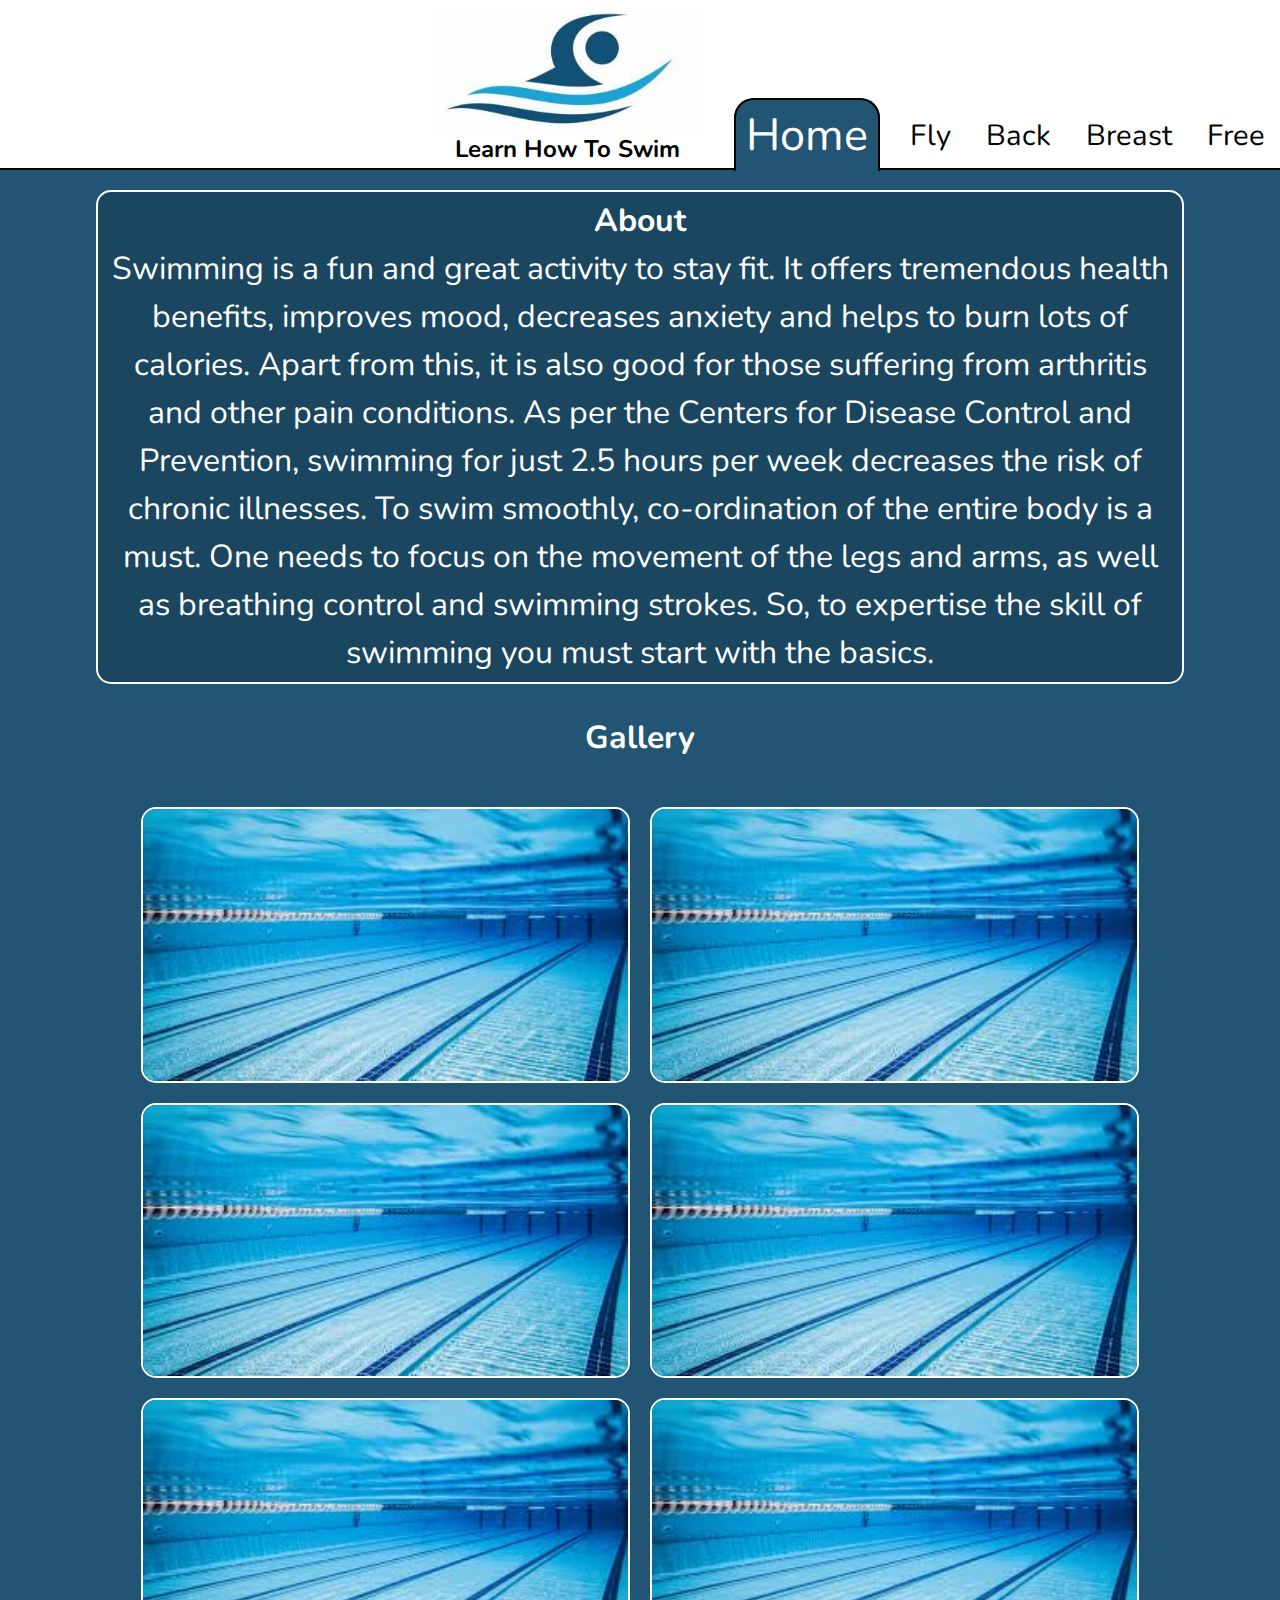
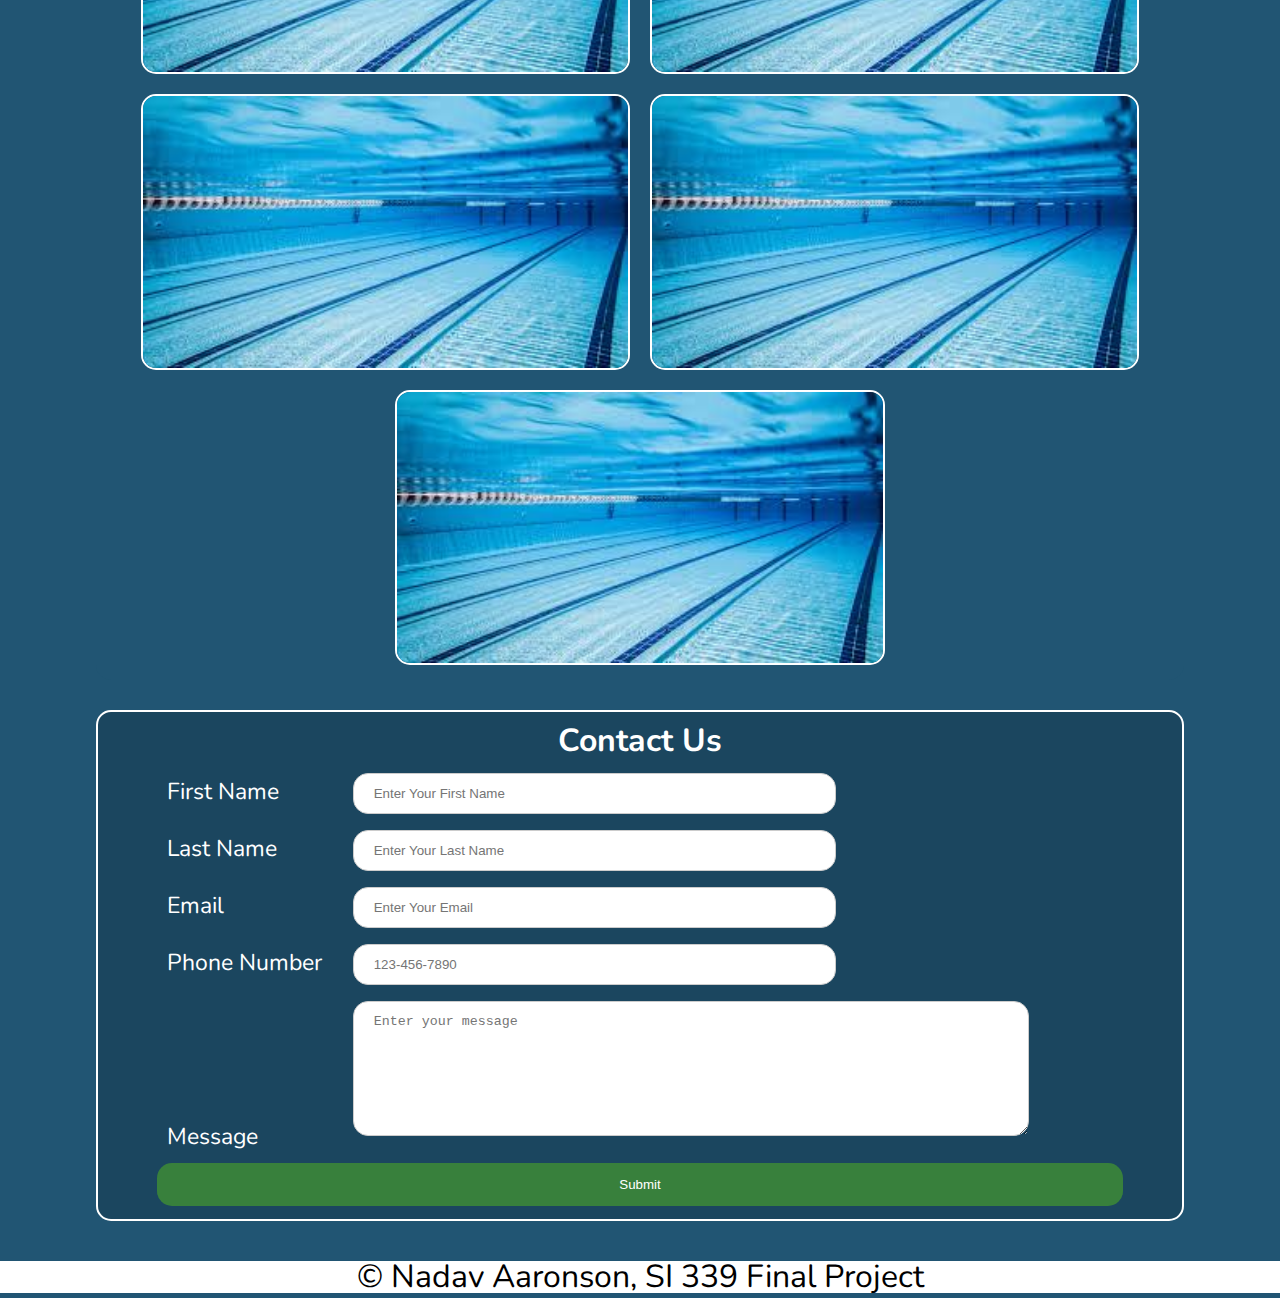
<file: index.html>
<!DOCTYPE html>
<html lang="en">
<head>
    <meta charset="UTF-8">
    <meta http-equiv="X-UA-Compatible" content="IE=edge">
    <meta name="viewport" content="width=device-width, initial-scale=1.0">
    <link rel="shortcut icon" type="image/png" href="images/swimming_icon.png"/>
    <link rel="stylesheet" type="text/css" href="css/html5reset.css">
    <link rel="stylesheet" type="text/css" href="css/style.css">
    <link rel="preconnect" href="https://fonts.googleapis.com">
    <link rel="preconnect" href="https://fonts.gstatic.com" crossorigin>
    <link href="https://fonts.googleapis.com/css2?family=Nunito:wght@300;800&display=swap" rel="stylesheet">
    <title>Home Page</title>
</head>
<body>
    <header>
        <dic class="skip">
            <a href="#home">Skip To Main Content</a>
        </dic>
        <div id="logo_head">
        <img src="images/swimming_background.jpeg" alt="logo" id="logo">
        <h1 id="learn">Learn How To Swim</h1>
        </div>
        <nav>
            <ul class="nav_links">
                <li class="nav_item"><a href='index.html' id="current_link">Home</a></li>
                <li class="nav_item"><a href='fly.html'>Fly</a></li>
                <li class="nav_item"><a href='back.html'>Back</a></li>
                <li class="nav_item"><a href='breast.html'>Breast</a></li>
                <li class="nav_item"><a href='free.html'>Free</a></li>
            </ul>
        </nav>
    </header>
    <main class="container" id ="home">   
        <div>
            <h2>About</h2>
            <p>Swimming is a fun and great activity to stay fit. It offers tremendous health benefits, improves mood, decreases anxiety and helps to burn lots of calories. Apart from this, it is also good for those suffering from arthritis and other pain conditions. As per the Centers for Disease Control and Prevention, swimming for just 2.5 hours per week decreases the risk of chronic illnesses.
                To swim smoothly, co-ordination of the entire body is a must. One needs to focus on the movement of the legs and arms, as well as breathing control and swimming strokes. So, to expertise the skill of swimming you must start with the basics.
            </p>   
        </div>
        <h2>Gallery</h2>
        <div class="image">
            <img src="images/image1.jpeg" alt>
            <img src="images/image1.jpeg" alt>
            <img src="images/image1.jpeg" alt>
            <img src="images/image1.jpeg" alt>
            <img src="images/image1.jpeg" alt>
            <img src="images/image1.jpeg" alt>
            <img src="images/image1.jpeg" alt>
            <img src="images/image1.jpeg" alt>
            <img src="images/image1.jpeg" alt>
        </div>
        <div id = "form">
            <h2 id = "contact">Contact Us</h2>
            <form action="https://formspree.io/f/xrgrnnyv" method="POST">
                <fieldset>
                
                    <label for="first_name">First Name</label>
                    <input type="text" placeholder="Enter Your First Name" id = "first_name" name="first_name" required>
                    <br>
                    <label for="last_name">Last Name</label>
                    <input type="text" placeholder="Enter Your Last Name" id = "last_name" name="last_name" required>
                    <br>
                    <label for="email_id">Email</label>
                    <input type="email" placeholder="Enter Your Email" id = "email_id" name="email" required>
                    <br>
                    <label for="phone_id">Phone Number</label>
                    <input type="tel" name="phone" placeholder="123-456-7890" pattern="[0-9]{3}-[0-9]{3}-[0-9]{4}" required>                
                    <br>
                    <label for="msg">Message</label>
                    <textarea placeholder="Enter your message" id = "msg" name="mesg" required></textarea>
                    <br>
                    <input type="submit" value = "Submit">
                  </fieldset>

            </form>

        </div>





    </main>
<footer>
    <p>&copy; Nadav Aaronson, SI 339 Final Project</p>

</footer>
    
</body>
</html>
</file>
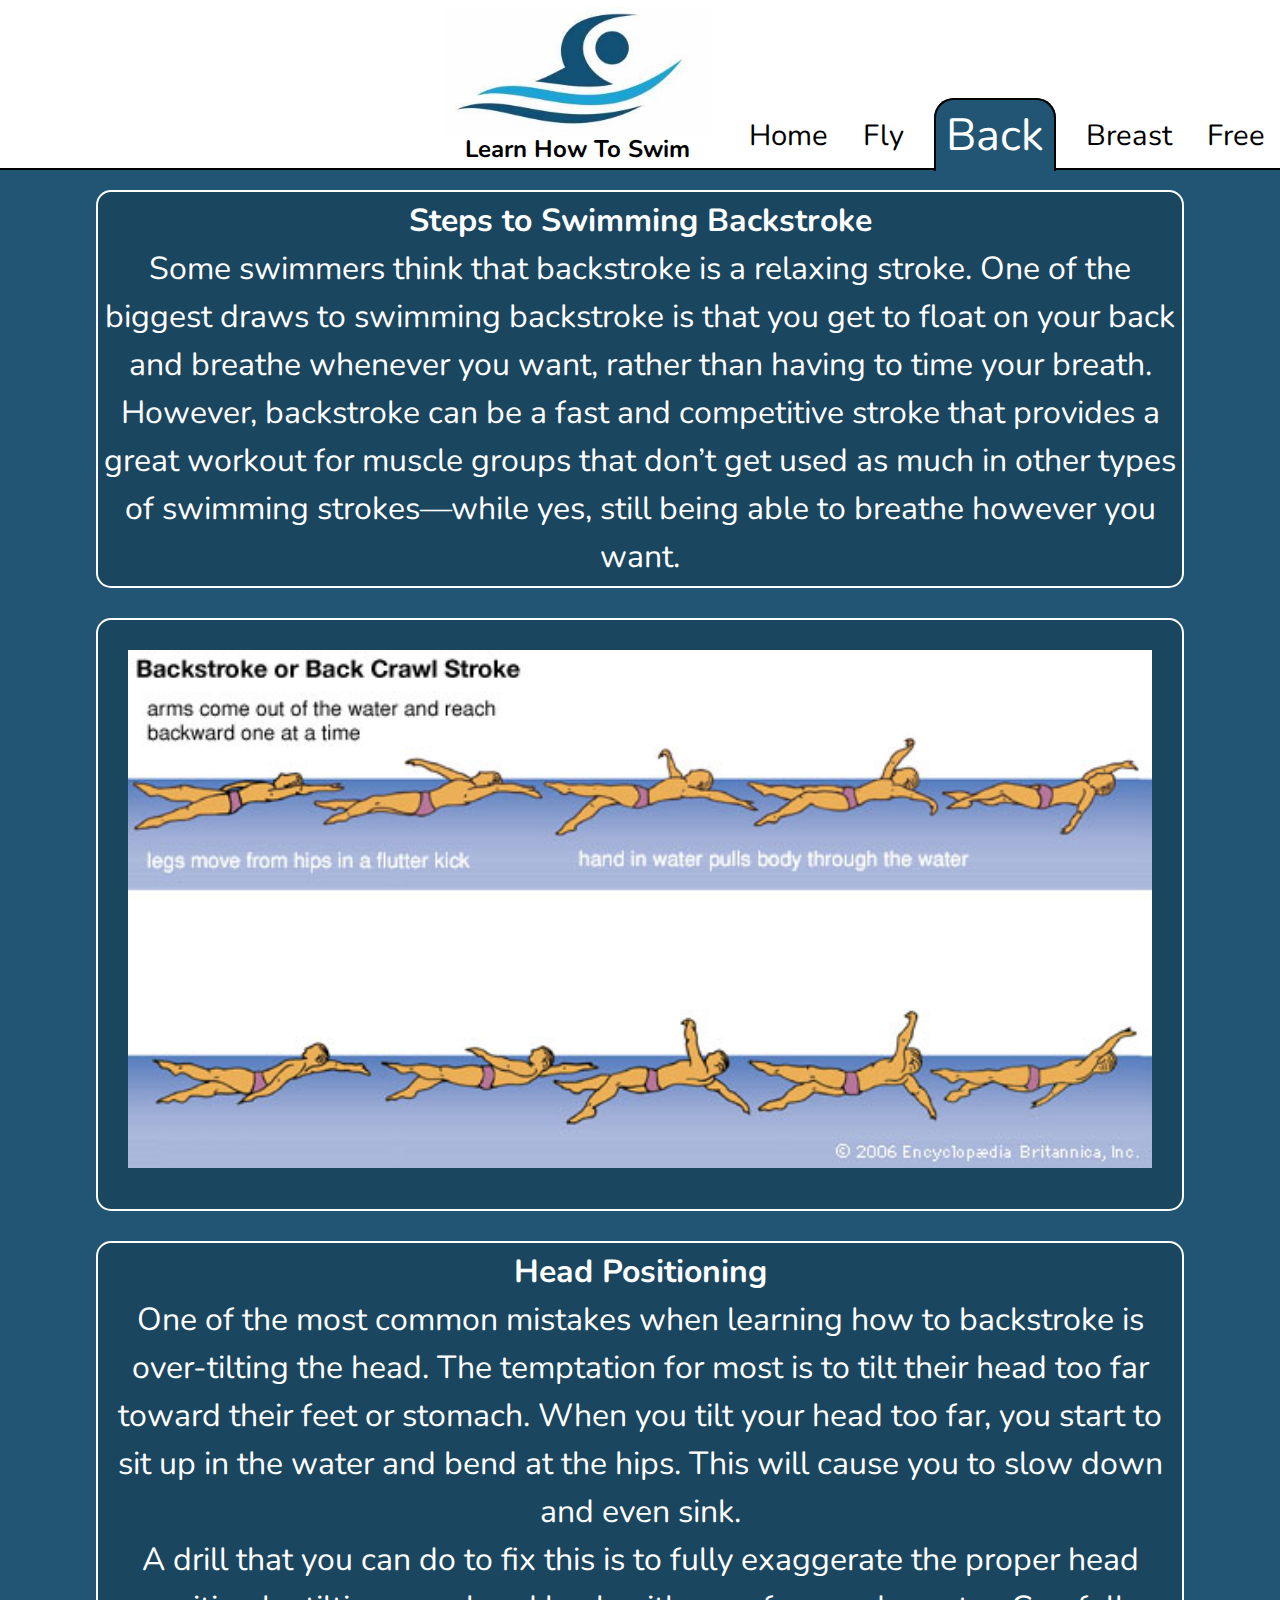
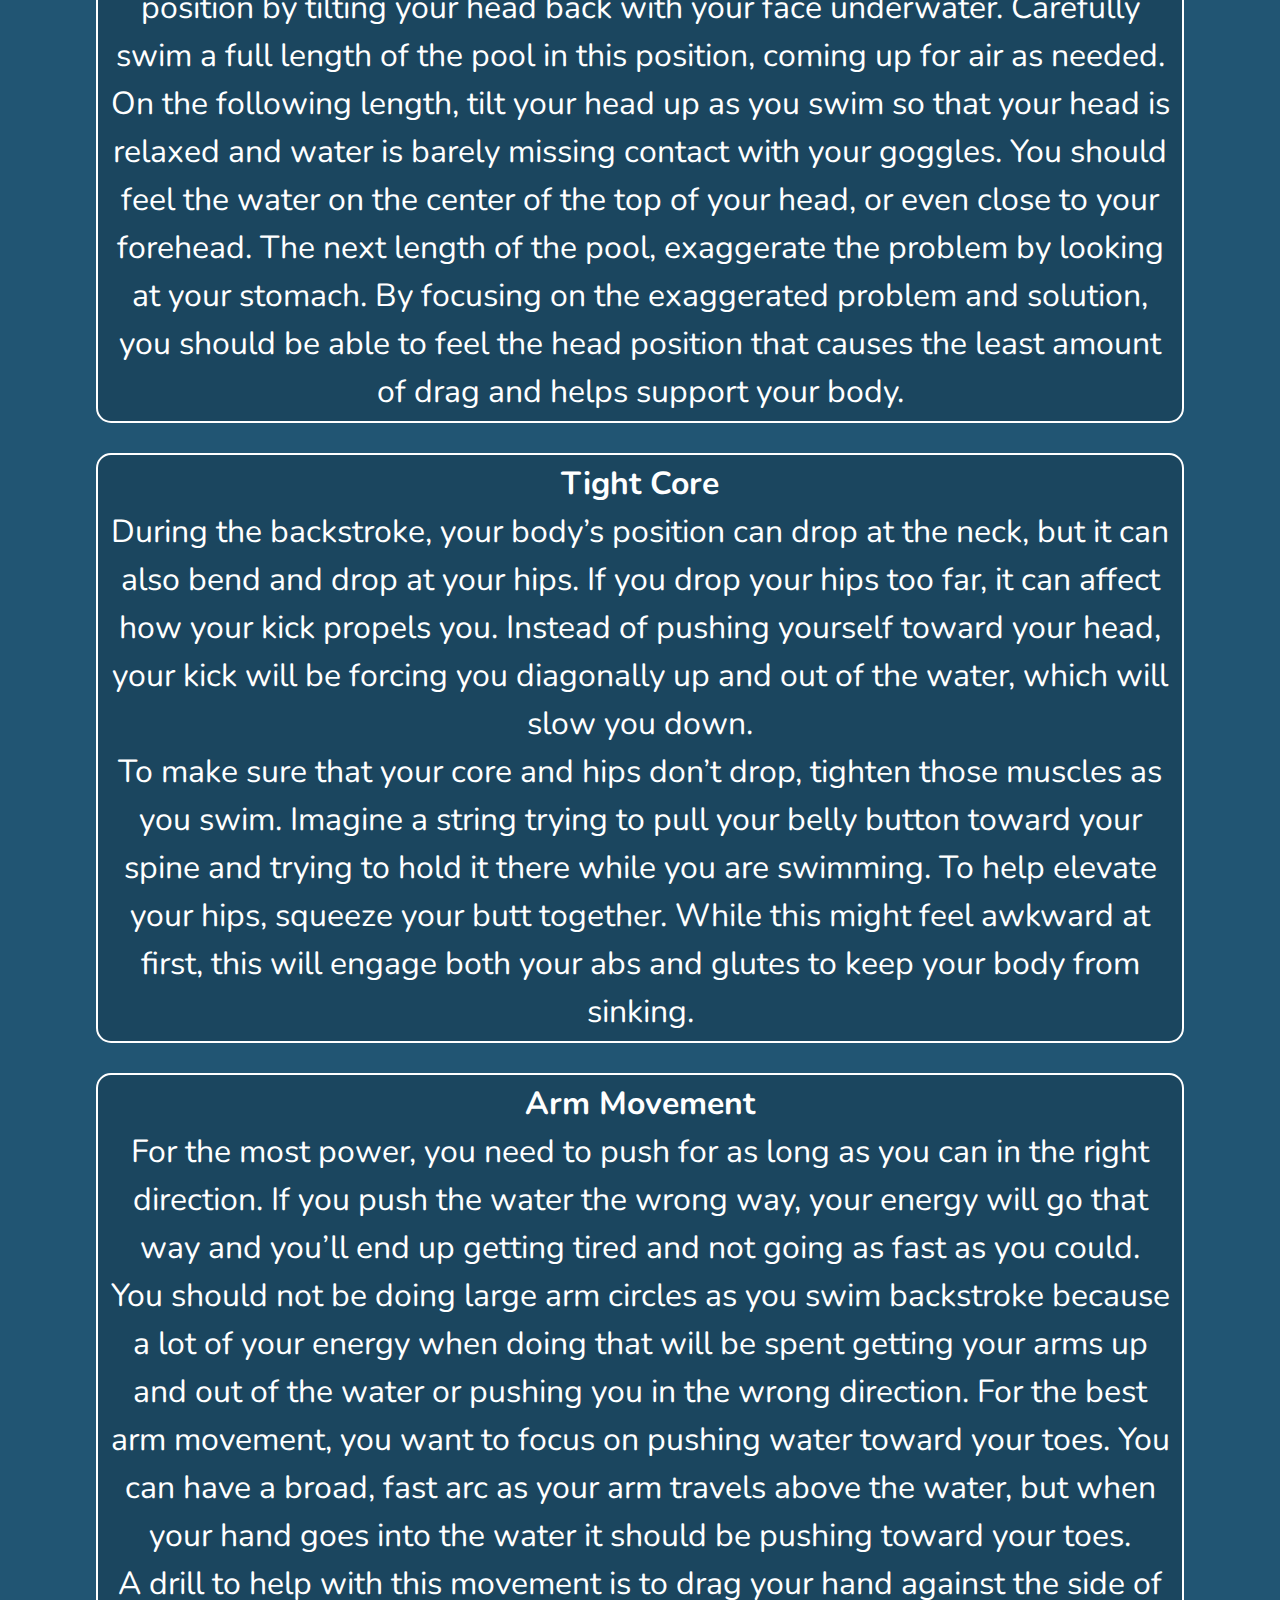
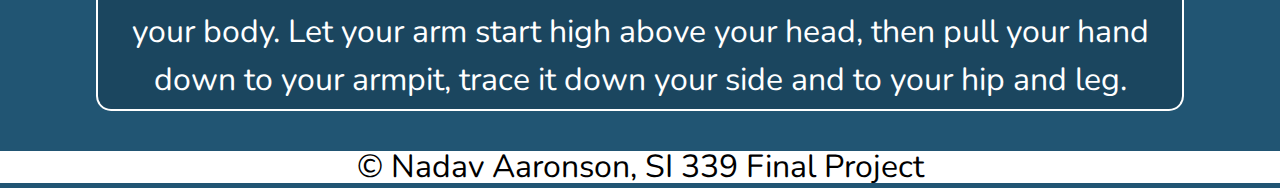
<file: back.html>
<!DOCTYPE html>
<html lang="en">
<head>
    <meta charset="UTF-8">
    <meta http-equiv="X-UA-Compatible" content="IE=edge">
    <meta name="viewport" content="width=device-width, initial-scale=1.0">
    <link rel="shortcut icon" type="image/png" href="images/swimming_icon.png"/>
    <link rel="stylesheet" type="text/css" href="css/html5reset.css">
    <link rel="stylesheet" type="text/css" href="css/style.css">
    <link rel="preconnect" href="https://fonts.googleapis.com">
    <link rel="preconnect" href="https://fonts.gstatic.com" crossorigin>
    <link href="https://fonts.googleapis.com/css2?family=Nunito:wght@300;800&display=swap" rel="stylesheet">
    <title>back Page</title>
</head>
<body>
    <header>
        <dic class="skip">
            <a href="#home">Skip To Main Content</a>
        </dic>
        <div id="logo_head">
        <img src="images/swimming_background.jpeg" alt="logo" id="logo">
        <h1 id="learn">Learn How To Swim</h1>
        </div>
        <nav>
            <ul class="nav_links">
                <li class="nav_item"><a href='index.html'>Home</a></li>
                <li class="nav_item"><a href='fly.html'>Fly</a></li>
                <li class="nav_item"><a href='back.html' id="current_link">Back</a></li>
                <li class="nav_item"><a href='breast.html'>Breast</a></li>
                <li class="nav_item"><a href='free.html'>Free</a></li>          
        </nav>
    </header>
    <main class="container" id ="home">
        <div>
            <h2>Steps to Swimming Backstroke</h2>
            <p>Some swimmers think that backstroke is a relaxing stroke. One of the biggest draws to swimming backstroke is that you get to float on your back and breathe whenever you want, rather than having to time your breath. However, backstroke can be a fast and competitive stroke that provides a great workout for muscle groups that don’t get used as much in other types of swimming strokes—while yes, still being able to breathe however you want.
            </p>   
        </div>
        <div class="stroke_image">
            <img src="images/backstroke_explanation.jpeg" alt="stroke" id="stroke">
        </div>
        <div>
            <h2>Head Positioning</h2>
            <p>One of the most common mistakes when learning how to backstroke is over-tilting the head. The temptation for most is to tilt their head too far toward their feet or stomach. When you tilt your head too far, you start to sit up in the water and bend at the hips. This will cause you to slow down and even sink.</p>
            <p>A drill that you can do to fix this is to fully exaggerate the proper head position by tilting your head back with your face underwater. Carefully swim a full length of the pool in this position, coming up for air as needed. On the following length, tilt your head up as you swim so that your head is relaxed and water is barely missing contact with your goggles. You should feel the water on the center of the top of your head, or even close to your forehead. The next length of the pool, exaggerate the problem by looking at your stomach. By focusing on the exaggerated problem and solution, you should be able to feel the head position that causes the least amount of drag and helps support your body.</p>
        </div>
        <div>
            <h2>Tight Core</h2>
            <p>During the backstroke, your body’s position can drop at the neck, but it can also bend and drop at your hips. If you drop your hips too far, it can affect how your kick propels you. Instead of pushing yourself toward your head, your kick will be forcing you diagonally up and out of the water, which will slow you down.</p>
            <p>To make sure that your core and hips don’t drop, tighten those muscles as you swim. Imagine a string trying to pull your belly button toward your spine and trying to hold it there while you are swimming. To help elevate your hips, squeeze your butt together. While this might feel awkward at first, this will engage both your abs and glutes to keep your body from sinking.</p>
        </div>
        <div>
            <h2>Arm Movement</h2>
            <p>For the most power, you need to push for as long as you can in the right direction. If you push the water the wrong way, your energy will go that way and you’ll end up getting tired and not going as fast as you could.</p>
            <p>You should not be doing large arm circles as you swim backstroke because a lot of your energy when doing that will be spent getting your arms up and out of the water or pushing you in the wrong direction. For the best arm movement, you want to focus on pushing water toward your toes. You can have a broad, fast arc as your arm travels above the water, but when your hand goes into the water it should be pushing toward your toes.</p>
            <p>A drill to help with this movement is to drag your hand against the side of your body. Let your arm start high above your head, then pull your hand down to your armpit, trace it down your side and to your hip and leg.</p>
        </div>
    </main>
<footer>
    <p>&copy; Nadav Aaronson, SI 339 Final Project</p>

</footer>
    
</body>
</html>
</file>
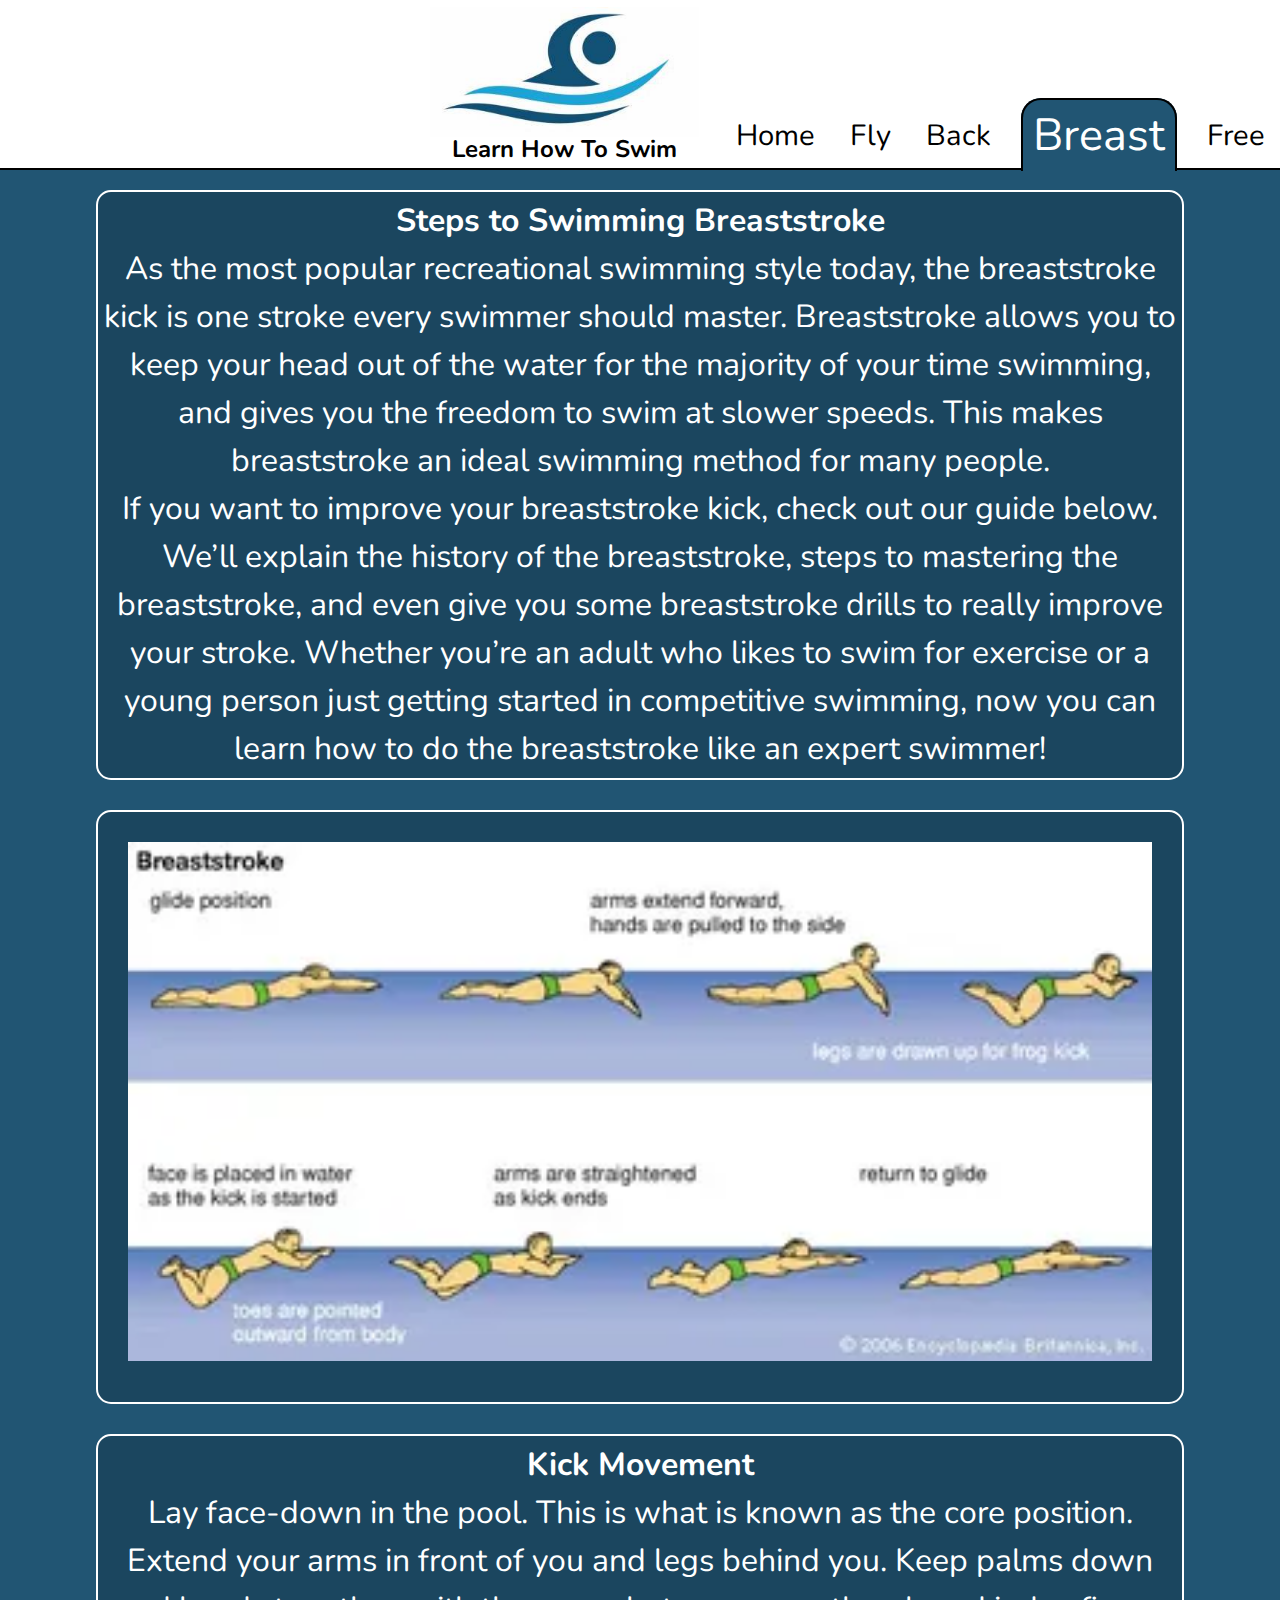
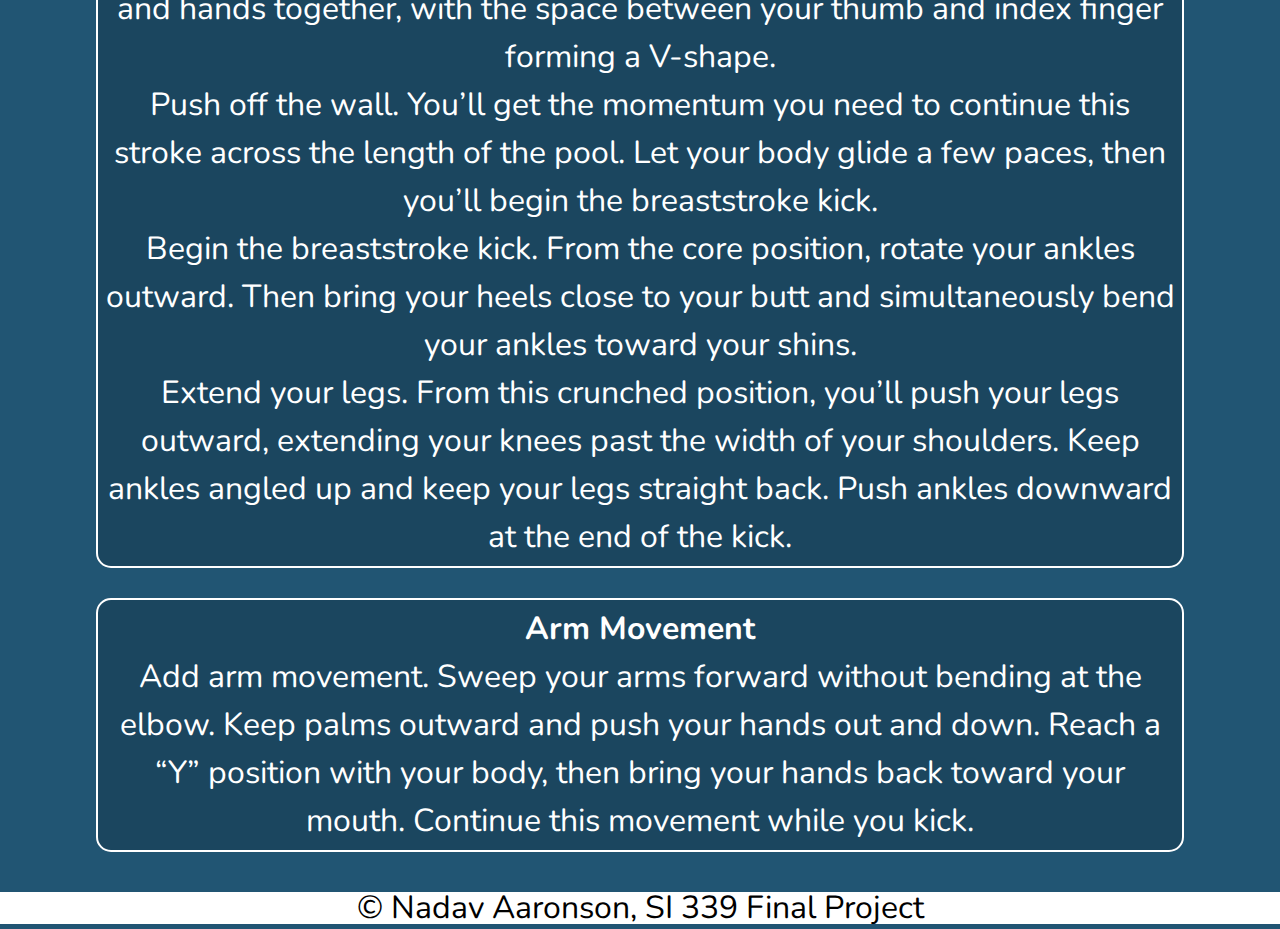
<file: breast.html>
<!DOCTYPE html>
<html lang="en">
<head>
    <meta charset="UTF-8">
    <meta http-equiv="X-UA-Compatible" content="IE=edge">
    <meta name="viewport" content="width=device-width, initial-scale=1.0">
    <link rel="shortcut icon" type="image/png" href="images/swimming_icon.png"/>
    <link rel="stylesheet" type="text/css" href="css/html5reset.css">
    <link rel="stylesheet" type="text/css" href="css/style.css">
    <link rel="preconnect" href="https://fonts.googleapis.com">
    <link rel="preconnect" href="https://fonts.gstatic.com" crossorigin>
    <link href="https://fonts.googleapis.com/css2?family=Nunito:wght@300;800&display=swap" rel="stylesheet">
    <title>Breast Page</title>
</head>
<body>
    <header>
        <dic class="skip">
            <a href="#home">Skip To Main Content</a>
        </dic>
        <div id="logo_head">
        <img src="images/swimming_background.jpeg" alt="logo" id="logo">
        <h1 id="learn">Learn How To Swim</h1>
        </div>
        <nav>
            <ul class="nav_links">
                <li class="nav_item"><a href='index.html'>Home</a></li>
                <li class="nav_item"><a href='fly.html'>Fly</a></li>
                <li class="nav_item"><a href='back.html'>Back</a></li>
                <li class="nav_item"><a href='breast.html' id="current_link">Breast</a></li>
                <li class="nav_item"><a href='free.html'>Free</a></li>          
        </nav>
    </header>
    <main class="container" id ="home">
        <div>
            <h2>Steps to Swimming Breaststroke</h2>
            <p>As the most popular recreational swimming style today, the breaststroke kick is one stroke every swimmer should master. Breaststroke allows you to keep your head out of the water for the majority of your time swimming, and gives you the freedom to swim at slower speeds. This makes breaststroke an ideal swimming method for many people.</p>
            <p>If you want to improve your breaststroke kick, check out our guide below. We’ll explain the history of the breaststroke, steps to mastering the breaststroke, and even give you some breaststroke drills to really improve your stroke. Whether you’re an adult who likes to swim for exercise or a young person just getting started in competitive swimming, now you can learn how to do the breaststroke like an expert swimmer!</p>   
        </div>
        <div class="stroke_image">
            <img src="images/breaststroke_explanation.webp" alt="stroke" id="stroke">
        </div>
        <div>
            <h2>Kick Movement</h2>
            <p>Lay face-down in the pool. This is what is known as the core position. Extend your arms in front of you and legs behind you. Keep palms down and hands together, with the space between your thumb and index finger forming a V-shape.</p>
            <p>Push off the wall. You’ll get the momentum you need to continue this stroke across the length of the pool. Let your body glide a few paces, then you’ll begin the breaststroke kick.</p>
            <p>Begin the breaststroke kick. From the core position, rotate your ankles outward. Then bring your heels close to your butt and simultaneously bend your ankles toward your shins.</p>
            <p>Extend your legs. From this crunched position, you’ll push your legs outward, extending your knees past the width of your shoulders. Keep ankles angled up and keep your legs straight back. Push ankles downward at the end of the kick.</p>
        </div>
        <div>
            <h2>Arm Movement</h2>
            <p>Add arm movement. Sweep your arms forward without bending at the elbow. Keep palms outward and push your hands out and down. Reach a “Y” position with your body, then bring your hands back toward your mouth. Continue this movement while you kick.</p>
        </div>
    </main>
<footer>
    <p>&copy; Nadav Aaronson, SI 339 Final Project</p>

</footer>
    
</body>
</html>
</file>
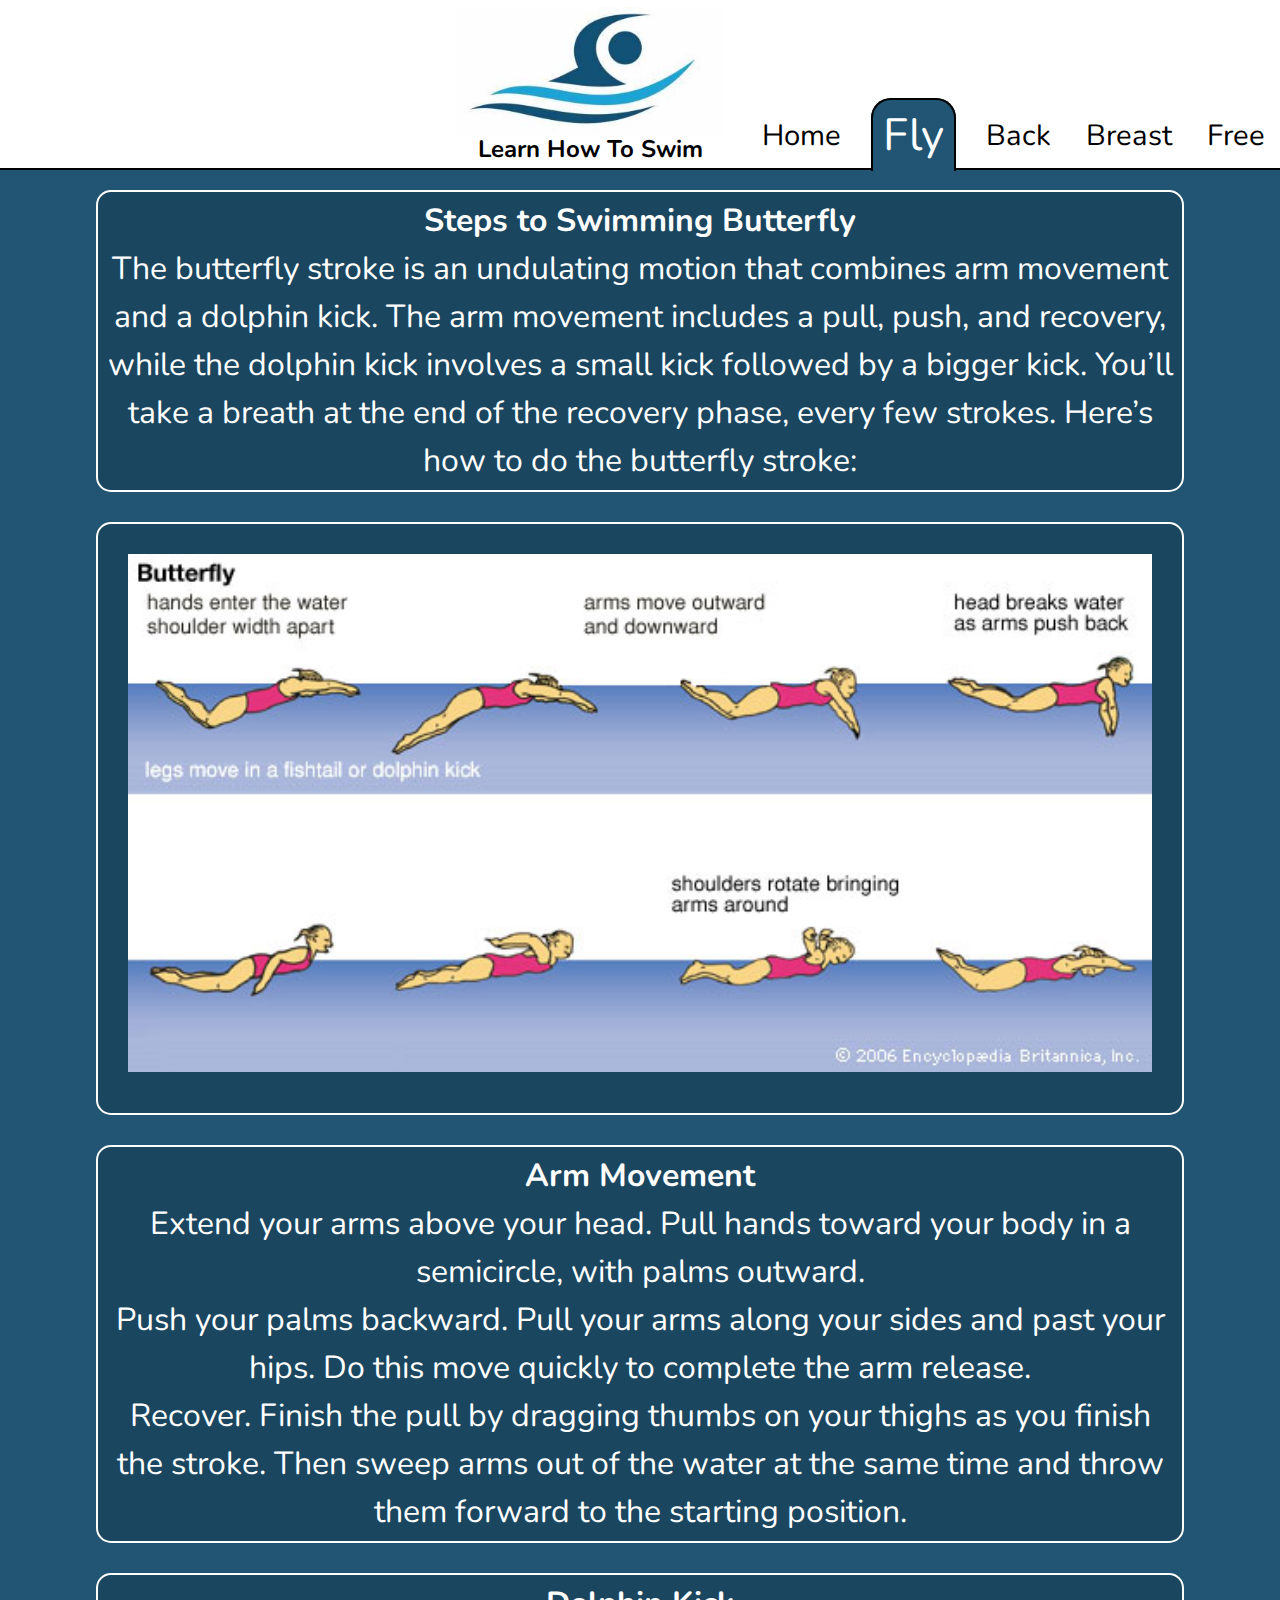
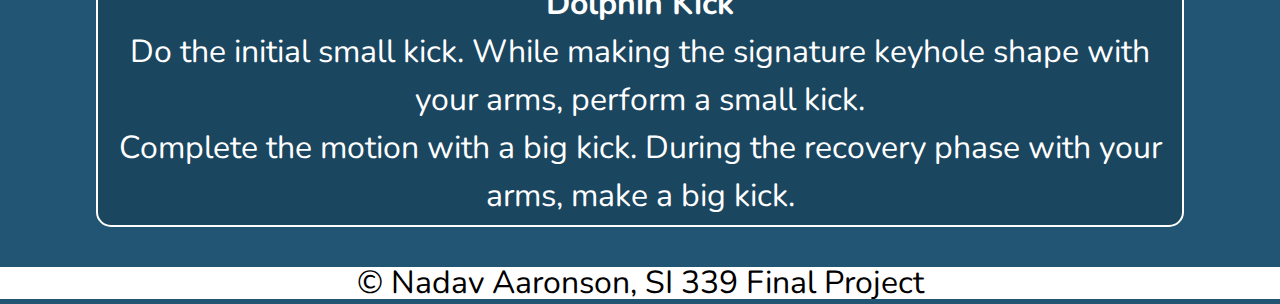
<file: fly.html>
<!DOCTYPE html>
<html lang="en">
<head>
    <meta charset="UTF-8">
    <meta http-equiv="X-UA-Compatible" content="IE=edge">
    <meta name="viewport" content="width=device-width, initial-scale=1.0">
    <link rel="shortcut icon" type="image/png" href="images/swimming_icon.png"/>
    <link rel="stylesheet" type="text/css" href="css/html5reset.css">
    <link rel="stylesheet" type="text/css" href="css/style.css">
    <link rel="preconnect" href="https://fonts.googleapis.com">
    <link rel="preconnect" href="https://fonts.gstatic.com" crossorigin>
    <link href="https://fonts.googleapis.com/css2?family=Nunito:wght@300;800&display=swap" rel="stylesheet">
    <title>Fly Page</title>
</head>
<body>
    <header>
        <dic class="skip">
            <a href="#home">Skip To Main Content</a>
        </dic>
        <div id="logo_head">
        <img src="images/swimming_background.jpeg" alt="logo" id="logo">
        <h1 id="learn">Learn How To Swim</h1>
        </div>
        <nav>
            <ul class="nav_links">
                <li class="nav_item"><a href='index.html'>Home</a></li>
                <li class="nav_item"><a href='fly.html' id="current_link">Fly</a></li>
                <li class="nav_item"><a href='back.html'>Back</a></li>
                <li class="nav_item"><a href='breast.html'>Breast</a></li>
                <li class="nav_item"><a href='free.html'>Free</a></li>          
        </nav>
    </header>
    <main class="container" id="home">
        <div>
            <h2>Steps to Swimming Butterfly</h2>
            <p>The butterfly stroke is an undulating motion that combines arm movement and a dolphin kick. The arm movement includes a pull, push, and recovery, while the dolphin kick involves a small kick followed by a bigger kick. You’ll take a breath at the end of the recovery phase, every few strokes. Here’s how to do the butterfly stroke:
            </p>   
        </div>
        <div class="stroke_image">
            <img src="images/butterfly_explanation.jpeg" alt="stroke" id="stroke">
        </div>
        <div>
            <h2>Arm Movement</h2>
            <p>Extend your arms above your head. Pull hands toward your body in a semicircle, with palms outward.</p>
            <p>Push your palms backward. Pull your arms along your sides and past your hips. Do this move quickly to complete the arm release.</p>
            <p>Recover. Finish the pull by dragging thumbs on your thighs as you finish the stroke. Then sweep arms out of the water at the same time and throw them forward to the starting position.</p>
        </div>
        <div>
            <h2>Dolphin Kick</h2>
            <p>Do the initial small kick. While making the signature keyhole shape with your arms, perform a small kick.</p>
            <p>Complete the motion with a big kick. During the recovery phase with your arms, make a big kick.</p>
        </div>
    </main>
<footer>
    <p>&copy; Nadav Aaronson, SI 339 Final Project</p>

</footer>
    
</body>
</html>
</file>
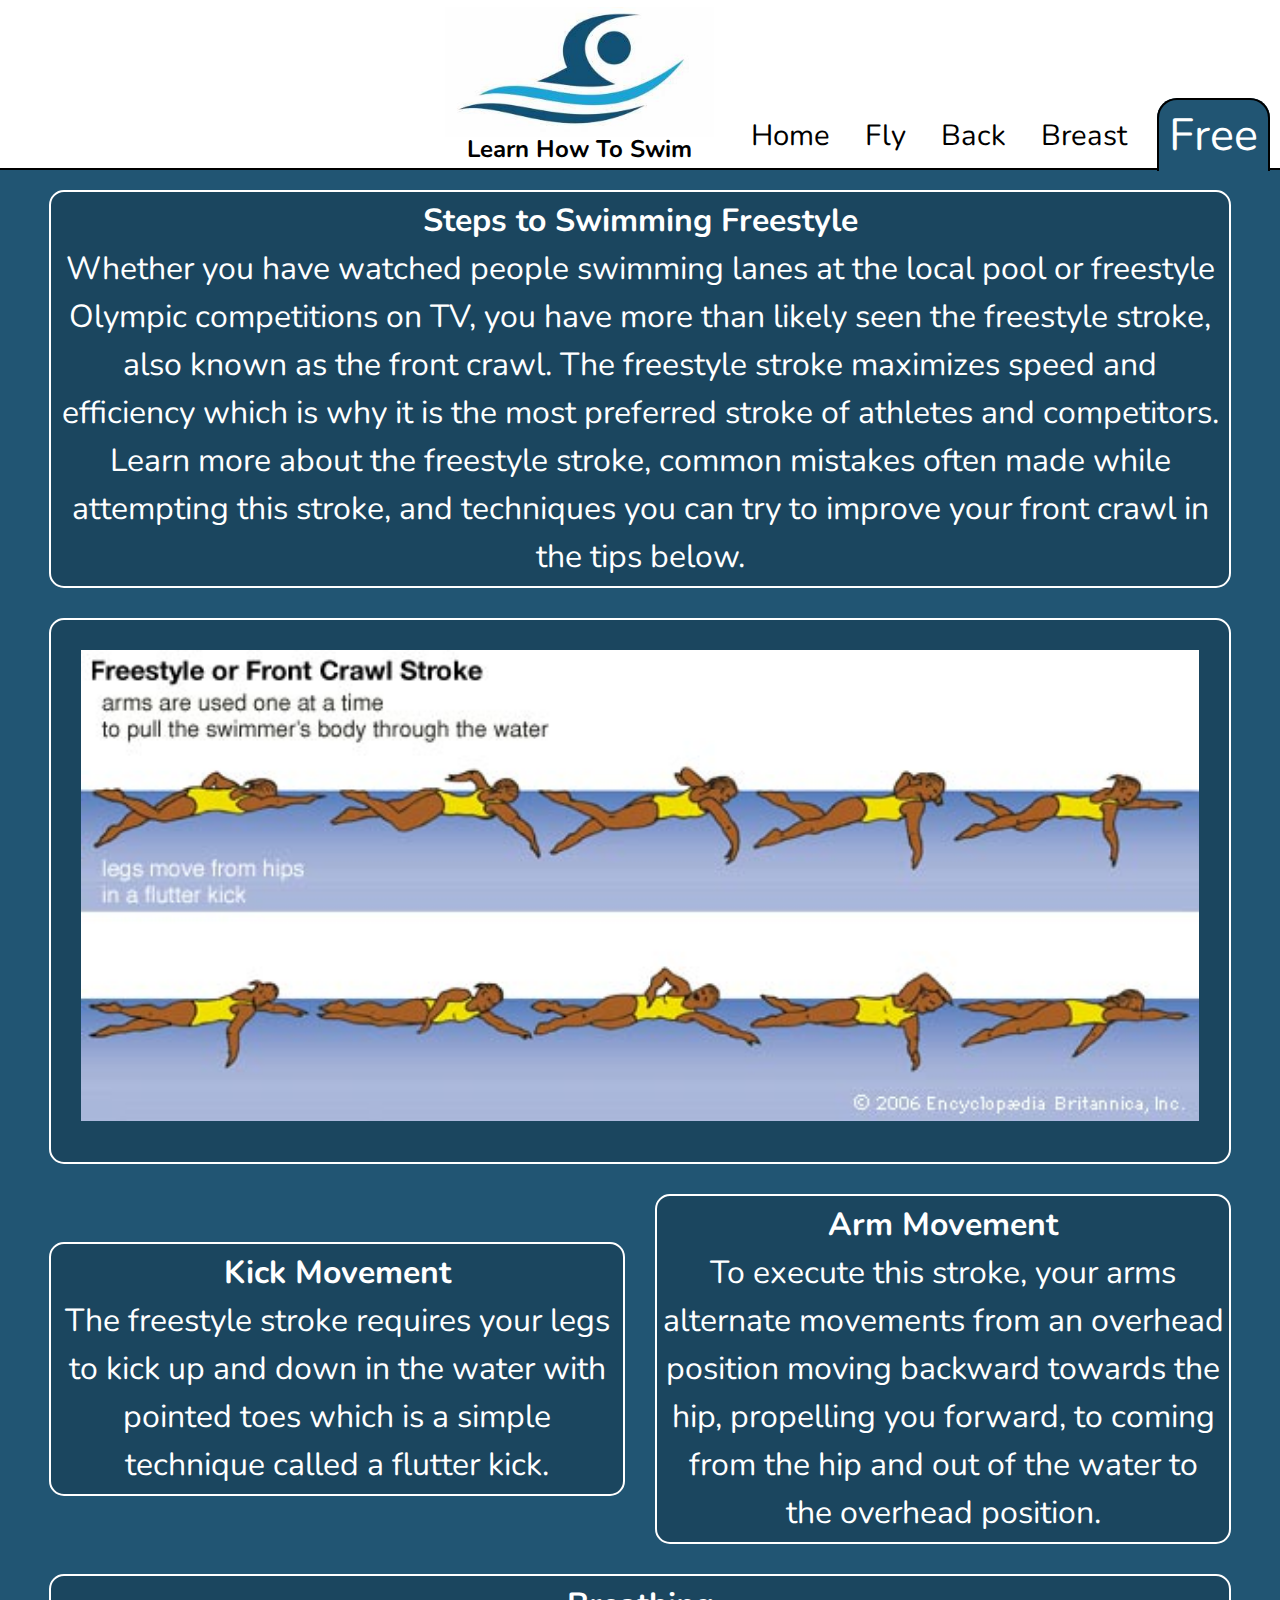
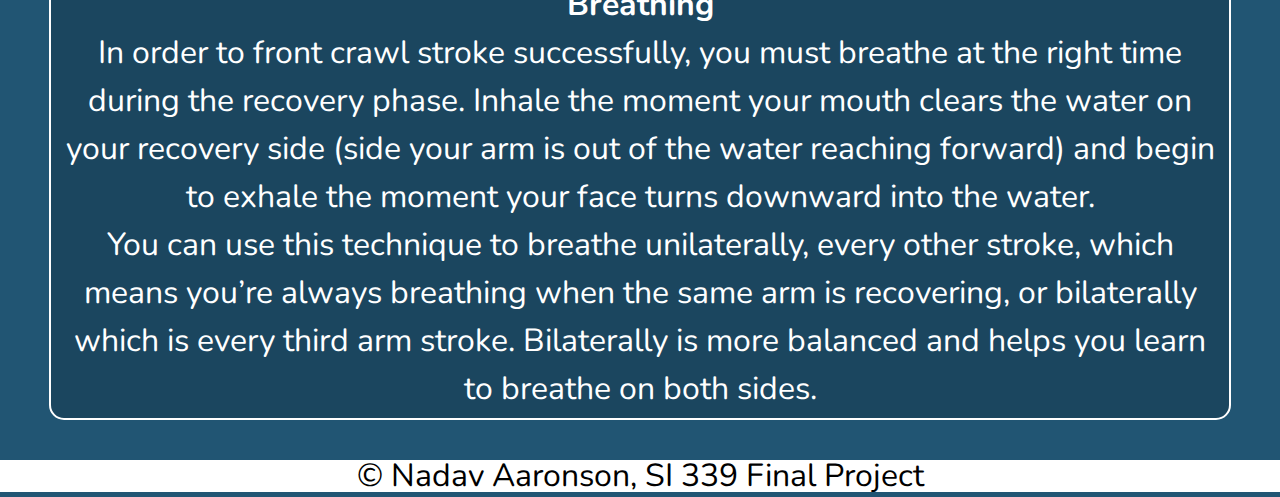
<file: free.html>
<!DOCTYPE html>
<html lang="en">
<head>
    <meta charset="UTF-8">
    <meta http-equiv="X-UA-Compatible" content="IE=edge">
    <meta name="viewport" content="width=device-width, initial-scale=1.0">
    <link rel="shortcut icon" type="image/png" href="images/swimming_icon.png"/>
    <link rel="stylesheet" type="text/css" href="css/html5reset.css">
    <link rel="stylesheet" type="text/css" href="css/style.css">
    <link rel="preconnect" href="https://fonts.googleapis.com">
    <link rel="preconnect" href="https://fonts.gstatic.com" crossorigin>
    <link href="https://fonts.googleapis.com/css2?family=Nunito:wght@300;800&display=swap" rel="stylesheet">
    <title>Freestyle Page</title>
</head>
<body>
    <header>
        <dic class="skip">
            <a href="#home1">Skip To Main Content</a>
        </dic>
        <div id="logo_head">
        <img src="images/swimming_background.jpeg" alt="logo" id="logo">
        <h1 id="learn">Learn How To Swim</h1>
        </div>
        <nav>
            <ul class="nav_links">
                <li class="nav_item"><a href='index.html'>Home</a></li>
                <li class="nav_item"><a href='fly.html'>Fly</a></li>
                <li class="nav_item"><a href='back.html'>Back</a></li>
                <li class="nav_item"><a href='breast.html'>Breast</a></li>
                <li class="nav_item"><a href='free.html' id="current_link">Free</a></li>          
        </nav>
    </header>
    <main class="container" id ="home1">
        <div id="about">
            <h2>Steps to Swimming Freestyle</h2>
            <p>Whether you have watched people swimming lanes at the local pool or freestyle Olympic competitions on TV, you have more than likely seen the freestyle stroke, also known as the front crawl. The freestyle stroke maximizes speed and efficiency which is why it is the most preferred stroke of athletes and competitors.</p>
            <p>Learn more about the freestyle stroke, common mistakes often made while attempting this stroke, and techniques you can try to improve your front crawl in the tips below.</p>   
        </div>
        <div class="stroke_image">
            <img src="images/freestyle_explanation.jpeg" alt="stroke" id="stroke">
        </div>
        <div id="kick">
            <h2>Kick Movement</h2>
            <p>The freestyle stroke requires your legs to kick up and down in the water with pointed toes which is a simple technique called a flutter kick.</p>
        </div>
        <div id="arm">
            <h2>Arm Movement</h2>
            <p>To execute this stroke, your arms alternate movements from an overhead position moving backward towards the hip, propelling you forward, to coming from the hip and out of the water to the overhead position.</p>
        </div>
        <div id="breathing">
            <h2>Breathing</h2>
            <p>In order to front crawl stroke successfully, you must breathe at the right time during the recovery phase. Inhale the moment your mouth clears the water on your recovery side (side your arm is out of the water reaching forward) and begin to exhale the moment your face turns downward into the water.</p>
            <p>You can use this technique to breathe unilaterally, every other stroke, which means you’re always breathing when the same arm is recovering, or bilaterally which is every third arm stroke. Bilaterally is more balanced and helps you learn to breathe on both sides.</p>
        </div>
    </main>
<footer>
    <p>&copy; Nadav Aaronson, SI 339 Final Project</p>

</footer>
    
</body>
</html>
</file>
<file: css/style.css>
body{
    background-color: #215573;
    font-size: 23px;
    font-family: 'Nunito', sans-serif;
    color: white;
    
    
}

h1{
    color: black;
}

main{
    /* margin:5px; */
    line-height: 1.5;

}

.skip a {
    background: white;
    left: 0;
    padding: 6px;
    -webkit-transition: top 1s ease-out;
    transition: top 1s ease-out;
    z-index: 1;
    position: absolute;
    top: -40px;
    font-size: 30px;
    color: #215573;
}

.skip a:focus{
    top:0%;
}

header{
    display: flex;
    flex-direction: column;
    justify-content: center;
    align-items: center;
    background-color: white;
    position: sticky;
    top: 0;
    z-index: 1;
    border-bottom: black solid 2px;
}

#logo_head{
    display: flex;
    flex-direction: column;
    align-items: center;
    background-color: white;
}

.nav_links{
    display: flex;
    padding-top: 15px;
    padding-bottom: 5px;
    flex-wrap: wrap;

}

#logo{
    height: 70px;
    animation-name: logo;
    animation-duration: 2s;
}
@keyframes logo {
    from{
        height: 0px;
        opacity: 0;
    }
    to{
        height: 70px;
        opacity: 1;
    }
}

nav a{
    color: black;
    text-decoration-line: none;

}



nav a:visited{
    color:black;
}

nav a:hover{
    background-color: #d6d6d6;
    border-radius: 75%;
    transition-duration: 0.5s;
    
}

nav a:active{
    background-color: white;
    border: black solid 2px;
    border-radius: 0%;
    transition-duration: 0s;
}

.nav_item a{
    padding: 5px;
    margin-left: 25px;
    font-size: 3.65vmin;

}

#current_link{
    background-color: #215573;
    color: white;
    border-top-left-radius: 20px;
    border-top-right-radius: 20px;
    border: black solid 2px;
    border-bottom: none;
    font-size: 5vmin;
    padding-left: 10px;
    padding-right: 10px;
}


.container{
    display: grid;
    grid-template-columns: 85%;
    grid-template-rows: auto;
    justify-content: center;
    grid-row-gap: 30px;
    margin-top: 20px;
    margin-bottom: 30px;
    align-items: center;
    
}


.stroke_image{
    border: white solid 2px;
    padding:30px;
    transition-duration: 1s;
}

.stroke_image:hover{
    border: white solid 2px;
    padding:5px;
    transition-duration: 1s;
    
}

#stroke{
    width:100%;
    height:100%;   
}

div {
    border: white solid 2px;
    border-radius: 15px;
    padding:5px;
    background-color: #1b465f;
    /* margin-bottom: 20px; */
}


div.image img {
    border: white solid 2px;
    border-radius: 15px;
    margin: 10px 10px 10px 10px;
    
}

div.image{
    display: flex;
    align-items: center;
    flex-direction: row;
    flex-wrap: wrap;
    justify-content: center;
    border: none;
    background-color: #215573;
    
}

h2{
    text-align: center;
}

p{
    text-align: center;
}

footer{
    background-color: white;
    color:black;
    bottom: 0;
    width:100%;
    margin-top: 40px;
    font-size: 15px;
    
}


#form{
    display: grid;
    grid-template-columns: 90%;
    justify-content: center;
}

#contact{
    grid-column: 1 /span 2;
}
  
  
  label{
    display: inline-block;
    width:170px;
    margin-right:10px;
    margin-left: 10px;
    /* width:15%; */
  }
  input {
    width: 50%;
    min-width: 270px;
    padding: 12px 20px;
    margin: 8px 0;
    display: inline-block;
    border: 1px solid #ccc;
    box-sizing: border-box;
    border-radius: 15px;
  }

  input:focus{
      background-color: #ccc;
      
  }

  
  textarea{
    width: 70%;
    min-width: 270px;
    height: 15vh;
    padding: 12px 20px;
    margin: 8px 0;
    display: inline-block;
    border: 1px solid #ccc;
    box-sizing: border-box;
    border-radius: 15px;
  }

  textarea:focus{
    background-color: #ccc;
}
  
  
  input[type=submit] {
    background-color: #38803C;
    color: white;
    padding: 14px 20px;
    margin: 8px 0;
    border: none;
    cursor: pointer;
    width: 100%;
  }
  
  input[type=submit]:hover {
    opacity: 0.8;
  }

@media screen and (min-width: 767px) {

    .nav_links{
        display: flex;
        padding-top: 28px;
        padding-bottom: 10px;
        flex-wrap: nowrap;
        align-items: center;
    
    }

    div.image img {
        width: 45%; 
        height: 25%;
        
    }

    h1{
        font-size: 2rem;
    }

    #learn{
        font-size: 1.5rem;
    }

    h2{
        font-size: 2rem;
    }
    
    p{
        font-size: 2rem;
    }


    #logo_head{
        display: flex;
        flex-direction: column;
        align-items: center;
        background-color: white;
    }


    header{
        display: flex;
        flex-direction: row;
        justify-content: flex-end;
        align-items: flex-end;
        padding-right: 10px

    }



    #logo{
        height: 130px;
        animation-name: logo;
        animation-duration: 2s;
    }
    @keyframes logo {
        from{
            height: 0px;
            opacity: 0;
        }
        to{
            height: 130px;
            opacity: 1;
        }
    }
    .nav_item a{
        padding: 5px;
        margin-left: 25px;
        font-size: 3.25vmin;

    }

    #current_link{
        background-color: #215573;
        color: white;
        border-top-left-radius: 20px;
        border-top-right-radius: 20px;
        border: black solid 2px;
        border-bottom: none;
        font-size: 5vmin;
        padding-left: 10px;
        padding-right: 10px;
    }

    #home1 {
        display: grid;
        grid-template-columns: 45% 30px 45%;
        grid-template-rows: auto;
        justify-content: center;
        grid-row-gap: 30px;
        margin-top: 20px;
        margin-bottom: 30px; 
    }

    #about, .stroke_image, #breathing{
        grid-column: 1/-1;
    }

    #kick{
        grid-column: 1/span 1;
    }

    #arm {
        grid-column: 3/ span 1;
    }

    

}
</file>
